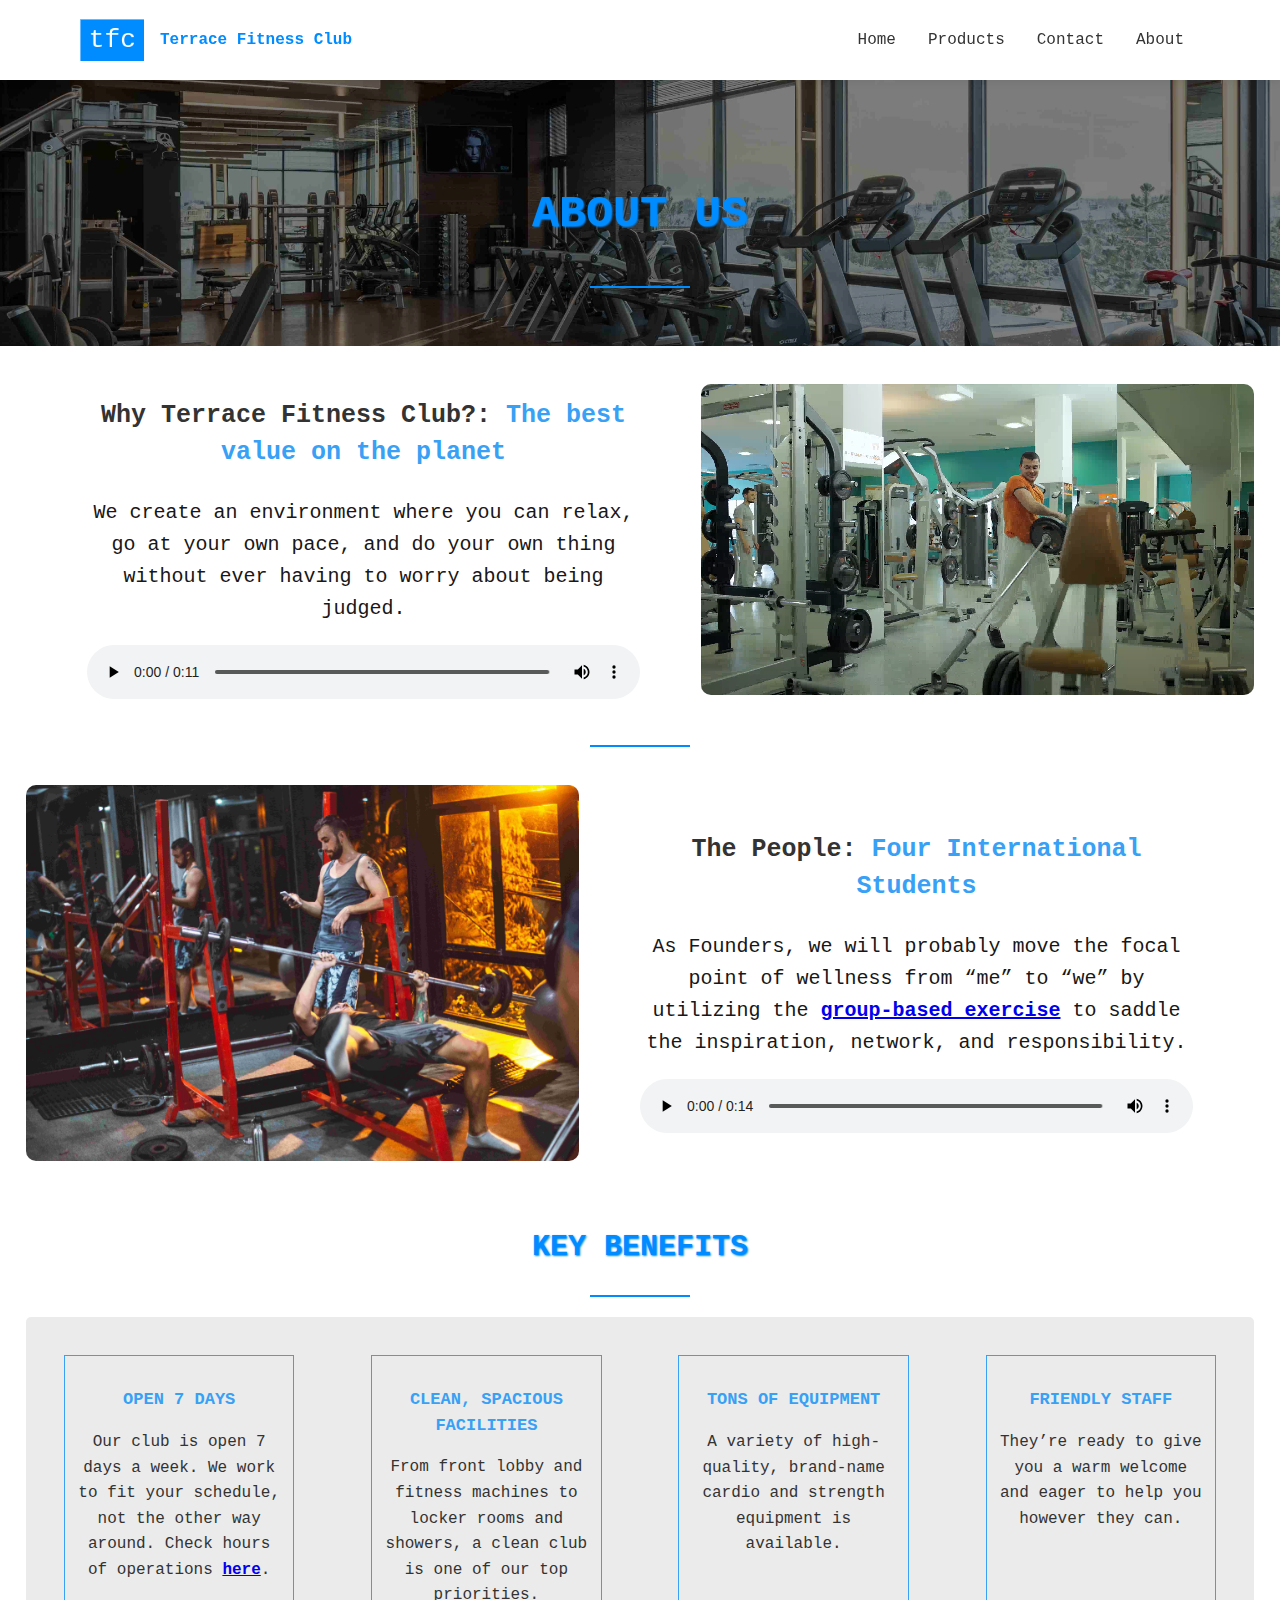
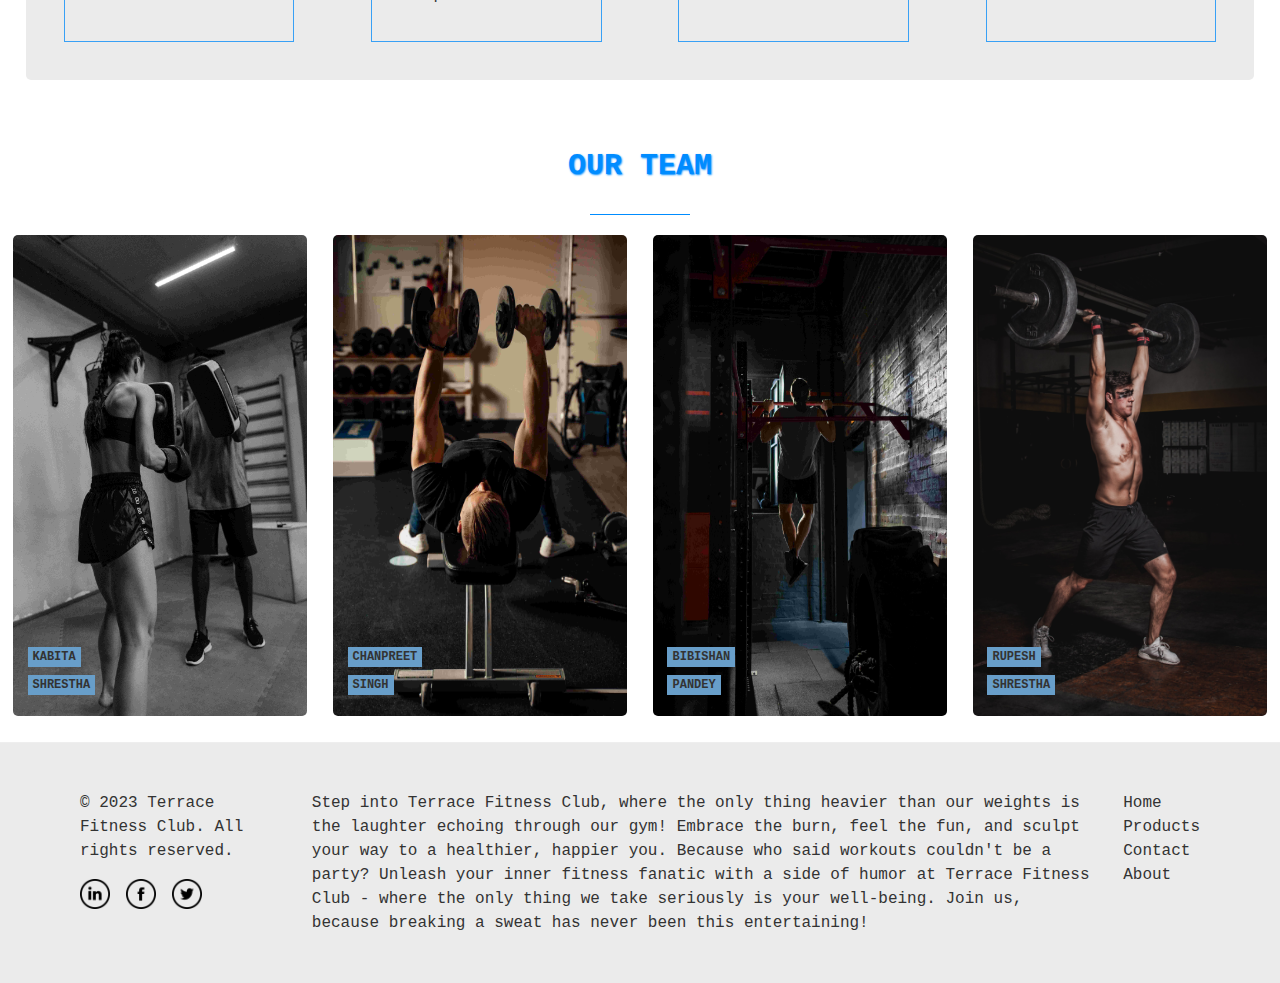
<file: html/about.html>
<!DOCTYPE html>
<html lang="en">

<head>
    <!-- Metadata for character set and viewport -->
    <meta charset="UTF-8">
    <meta name="viewport" content="width=device-width, initial-scale=1.0">
    <title>Terrace Fitness Club</title>

    <!-- Favicon and stylesheets -->
    <link rel="icon" type="image/x-icon" href="../img/favicon.ico">
    <link rel="stylesheet" type="text/css" href="../css/global.css">
    <link rel="stylesheet" type="text/css" href="../css/about.css">
</head>

<body>
    <!-- Header and navigation links -->
    <div id="header-container" class="container">
        <!-- Header element for website logo -->
        <header>
            <!-- Logo and site name with a link to the home page -->
            <a href="index.html" aria-label="Home page">
                <img src="../img/logo.png" alt="Terrace Fitness Club">
                <p>Terrace Fitness Club</p>
            </a>
            <!-- Button to toggle navigation menu -->
            <button id="nav-toggle" onclick="menuToggler()" aria-label="Open navigation menu">☰</button>
        </header>

        <!-- Navigation element with important navigation links -->
        <nav>
            <ul id="navigations">
                <li><a href="index.html">Home</a></li>
                <li><a href="products.html">Products</a></li>
                <li><a href="contact.html">Contact</a></li>
                <li><a href="about.html">About</a></li>
            </ul>
        </nav>
    </div>

    <!-- Main content of the About page -->
    <main>
        <!-- section for background image -->
        <section id="about-bg">
            <!-- About us page heading -->
            <div class="about-heading" id="about-txt">
                <h2>ABOUT US</h2>
                <hr id="about-hr">
            </div>
        </section>
        <section id="about-main">
            <!-- section which includes a video and short description of the company -->
            <section class="content">
                <!-- Video with controls, loop, and autoplay -->
                <video id="order-2" class="about-img" controls loop autoplay muted>
                    <source src="../media/video/Intro.mp4" type="video/mp4">
                    <p>Your browser does not support the video tag</p>
                </video>

                <!-- Subsection with heading, description, and audio -->
                <section>
                    <h3>Why Terrace Fitness Club?: <span>The best value on the planet</span></h3>
                    <p>We create an environment where you can relax, go at your own pace, and do your own thing without
                        ever having to worry about being judged.
                    </p>
                    <!-- added audio for accessibility -->
                    <audio controls>
                        <source src="../media/audio/Why Terrace Fitness.mp3" type="audio/mp3">
                        Your browser does not support the audio element.
                    </audio>
                </section>
            </section>
            <!-- Divider -->
            <hr class="content-divider">
            <section class="content">
                <!-- Section with image and description -->
                <img class="about-img" src="../img/four-international-student.jpg" alt="image 1">
                <section>
                    <h3>The People: <span>Four International Students</span></h3>
                    <p>
                        As Founders, we will probably move the focal point of wellness from “me” to “we” by
                        utilizing the <a id='link'
                            href="https://www.livewelldorset.co.uk/faq/get-active/group-exercise-vs-individual-exercise/"
                            target="_blank">group-based exercise</a> to saddle the inspiration, network, and
                        responsibility.
                    </p>
                    <!-- added audio for accessibility -->
                    <audio controls>
                        <source src="../media/audio/The People Four Inte.mp3" type="audio/mp3">
                        Your browser does not support the audio element.
                    </audio>
                </section>
            </section>
            <!-- title for benefits section -->
            <div>
                <h2 class="about-heading">KEY BENEFITS</h2>
                <hr id="about-hr">
            </div>
            <!-- benefits section -->
            <div id="benefits">
                <!-- Individual benefit sections -->
                <section class="benefits" id="benefits-1">
                    <h3>OPEN 7 DAYS</h3>
                    <p>Our club is open 7 days a week. We work to fit your schedule, not the other way around. Check
                        hours of operations <a id='link' href="./contact.html">here</a>.</p>
                </section>
                <hr class="benefits-divider">
                <section class="benefits" id="benefits-2">
                    <h3>CLEAN, SPACIOUS FACILITIES</h3>
                    <p>From front lobby and fitness machines to locker rooms and showers, a clean club is one of our top
                        priorities.</p>
                </section>
                <hr class="benefits-divider">
                <section class="benefits">
                    <h3>TONS OF EQUIPMENT</h3>
                    <p>A variety of high-quality, brand-name cardio and strength equipment is available.</p>
                </section>
                <hr class="benefits-divider">
                <section id="more-content" class="benefits">
                    <h3>FRIENDLY STAFF</h3>
                    <p>They’re ready to give you a warm welcome and eager to help you however they can.<span
                            class="more-content"> Any time you
                            need assistance or have a question, our club staff is at your service.</span>
                    </p>
                </section>
            </div>
            <!-- heading for teams section -->
            <div>
                <h2 class="about-heading">OUR TEAM</h2>
                <hr id="about-hr">
            </div>
            <!-- teams section -->
            <div id="teams">
                <a class="indivisual-pic">
                    <!-- Individual team members with images and roles -->
                    <img class="teams-img" src="../img/team-1.jpg" alt="">
                    <h3>
                        <span class="name">Kabita</span>
                        <br>
                        <span class="name">Shrestha</span>
                        <br>
                        <span class="role">Fitness Instructor</span>
                    </h3>
                </a>
                <a class="indivisual-pic">
                    <img class="teams-img" src="../img/team-2.jpg" alt="">
                    <h3>
                        <span class="name">Chanpreet</span>
                        <br>
                        <span class="name">Singh</span>
                        <br>
                        <span class="role">Fitness Instructor</span>
                    </h3>
                </a>
                <a class="indivisual-pic">
                    <img class="teams-img" src="../img/team-3.jpg" alt="">
                    <h3>
                        <span class="name">Bibishan</span>
                        <br>
                        <span class="name">Pandey</span>
                        <br>
                        <span class="role">Fitness Instructor</span>
                    </h3>
                </a>
                <a class="indivisual-pic">
                    <img class="teams-img" src="../img/team-4.jpg" alt="">
                    <h3>
                        <span class="name">Rupesh</span>
                        <br>
                        <span class="name">Shrestha</span>
                        <br>
                        <span class="role">Fitness Instructor</span>
                    </h3>
                </a>
            </div>
        </section>
    </main>

    <!-- Footer element with copyright and other information -->
    <footer class="container" id="about-footer">
        <div class="footer-content">
            <!-- Copyright and social media icons -->
            <div class="footer-div-content w-full">
                <p>&copy; 2023 Terrace Fitness Club. All rights reserved.</p>
                <div class="footer-icon-links">
                    <a target="_blank" href="https://www.linkedin.com" class="footer-icon-links">
                        <img src="../img/linkedin-logo.png" width="30" height="30" alt="Linkedin">
                    </a>
                    <a target="_blank" href="https://www.facebook.com" class="footer-icon-links">
                        <img src="../img/facebook-logo.png" width="30" height="30" alt="Facebook">
                    </a>
                    <a href="https://www.twitter.com" class="footer-icon-links">
                        <img src="../img/twitter-logo.png" width="30" height="30" alt="Facebook">
                    </a>
                </div>
            </div>
            <div class="footer-div-content">
                <p>Step into Terrace Fitness Club, where the only thing heavier than our weights is the laughter
                    echoing
                    through our gym! Embrace the burn, feel the fun, and sculpt your way to a healthier, happier
                    you.
                    Because who said workouts couldn't be a party? Unleash your inner fitness fanatic with a side of
                    humor at Terrace Fitness Club - where the only thing we take seriously is your well-being. Join
                    us,
                    because breaking a sweat has never been this entertaining!</p>
            </div>
            <div class="footer-div-content">
                <ul id="footer-navigations">
                    <li><a href="index.html">Home</a></li>
                    <li><a href="products.html">Products</a></li>
                    <li><a href="contact.html">Contact</a></li>
                    <li><a href="about.html">About</a></li>
                </ul>
            </div>
        </div>
    </footer>

    <!-- Add script file to handle toggle for navigation menu -->
    <script src="../js/global.js"></script>
</body>

</html>
</file>
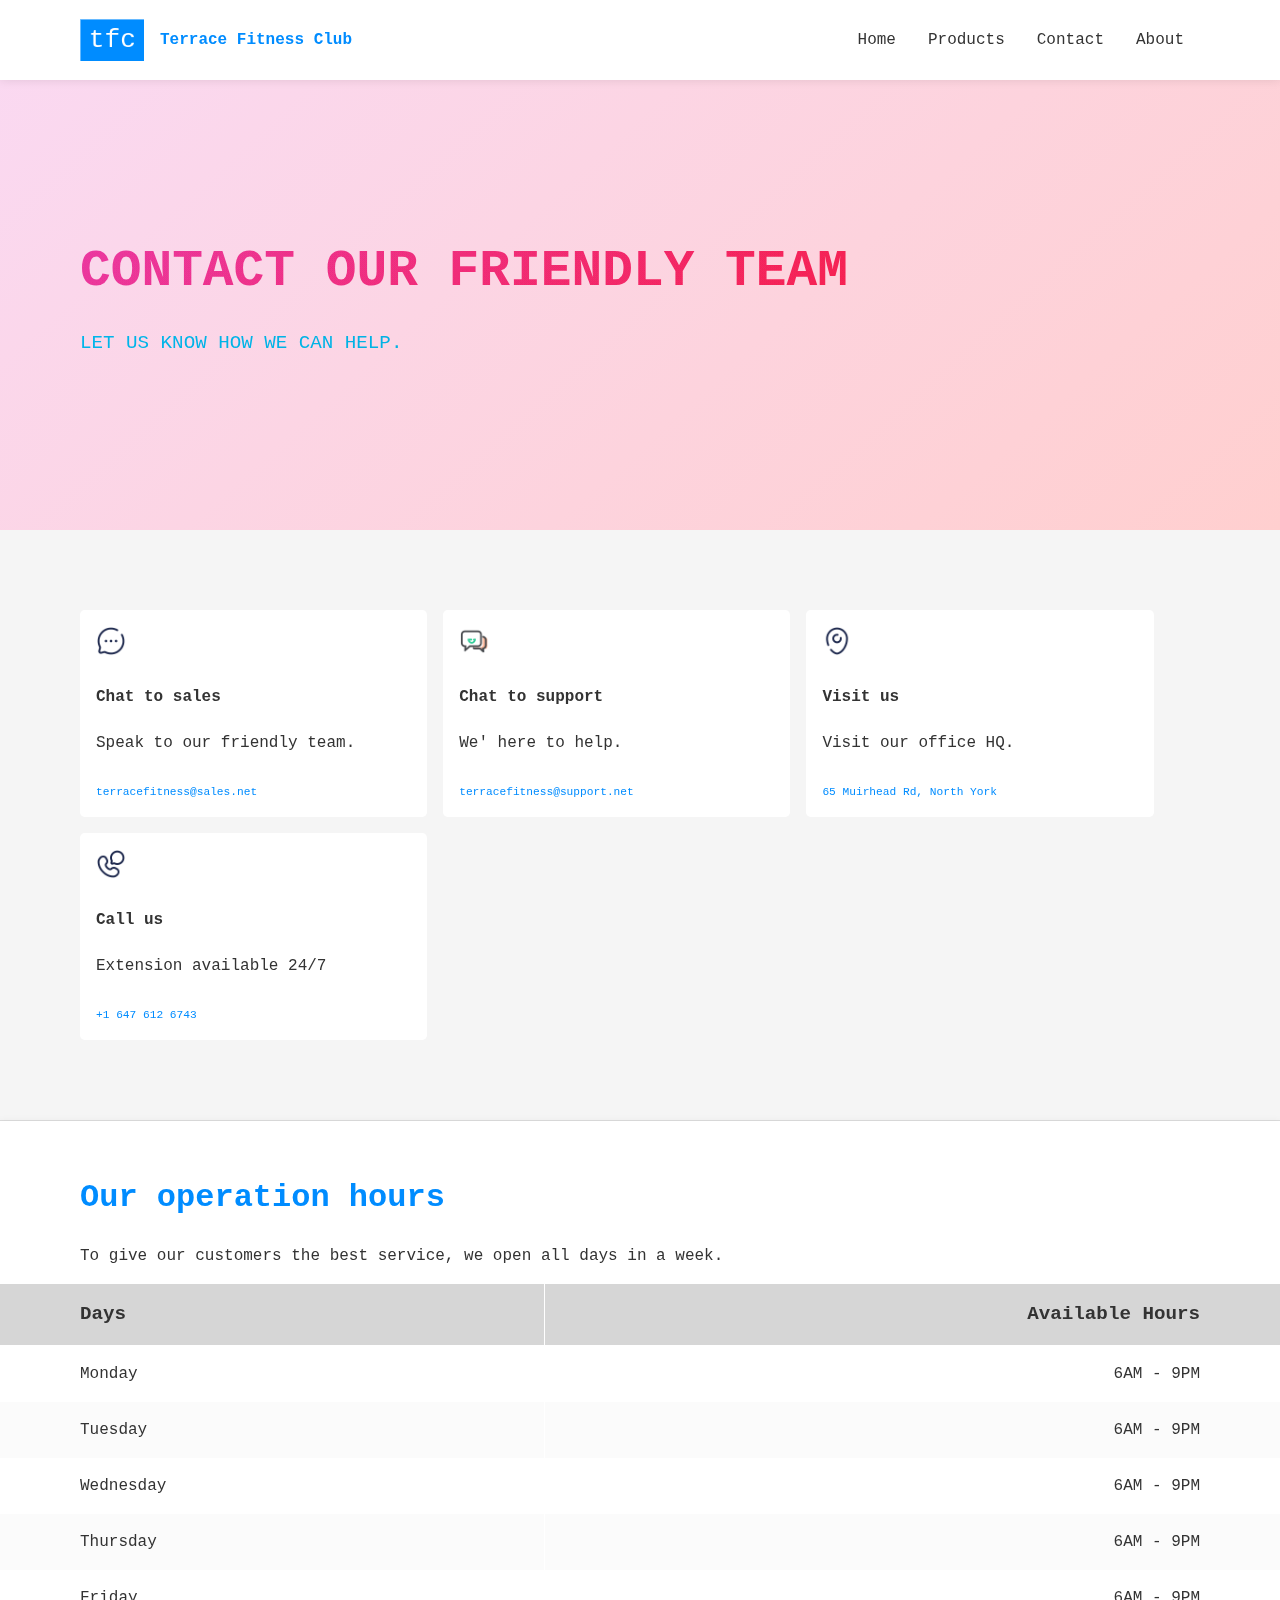
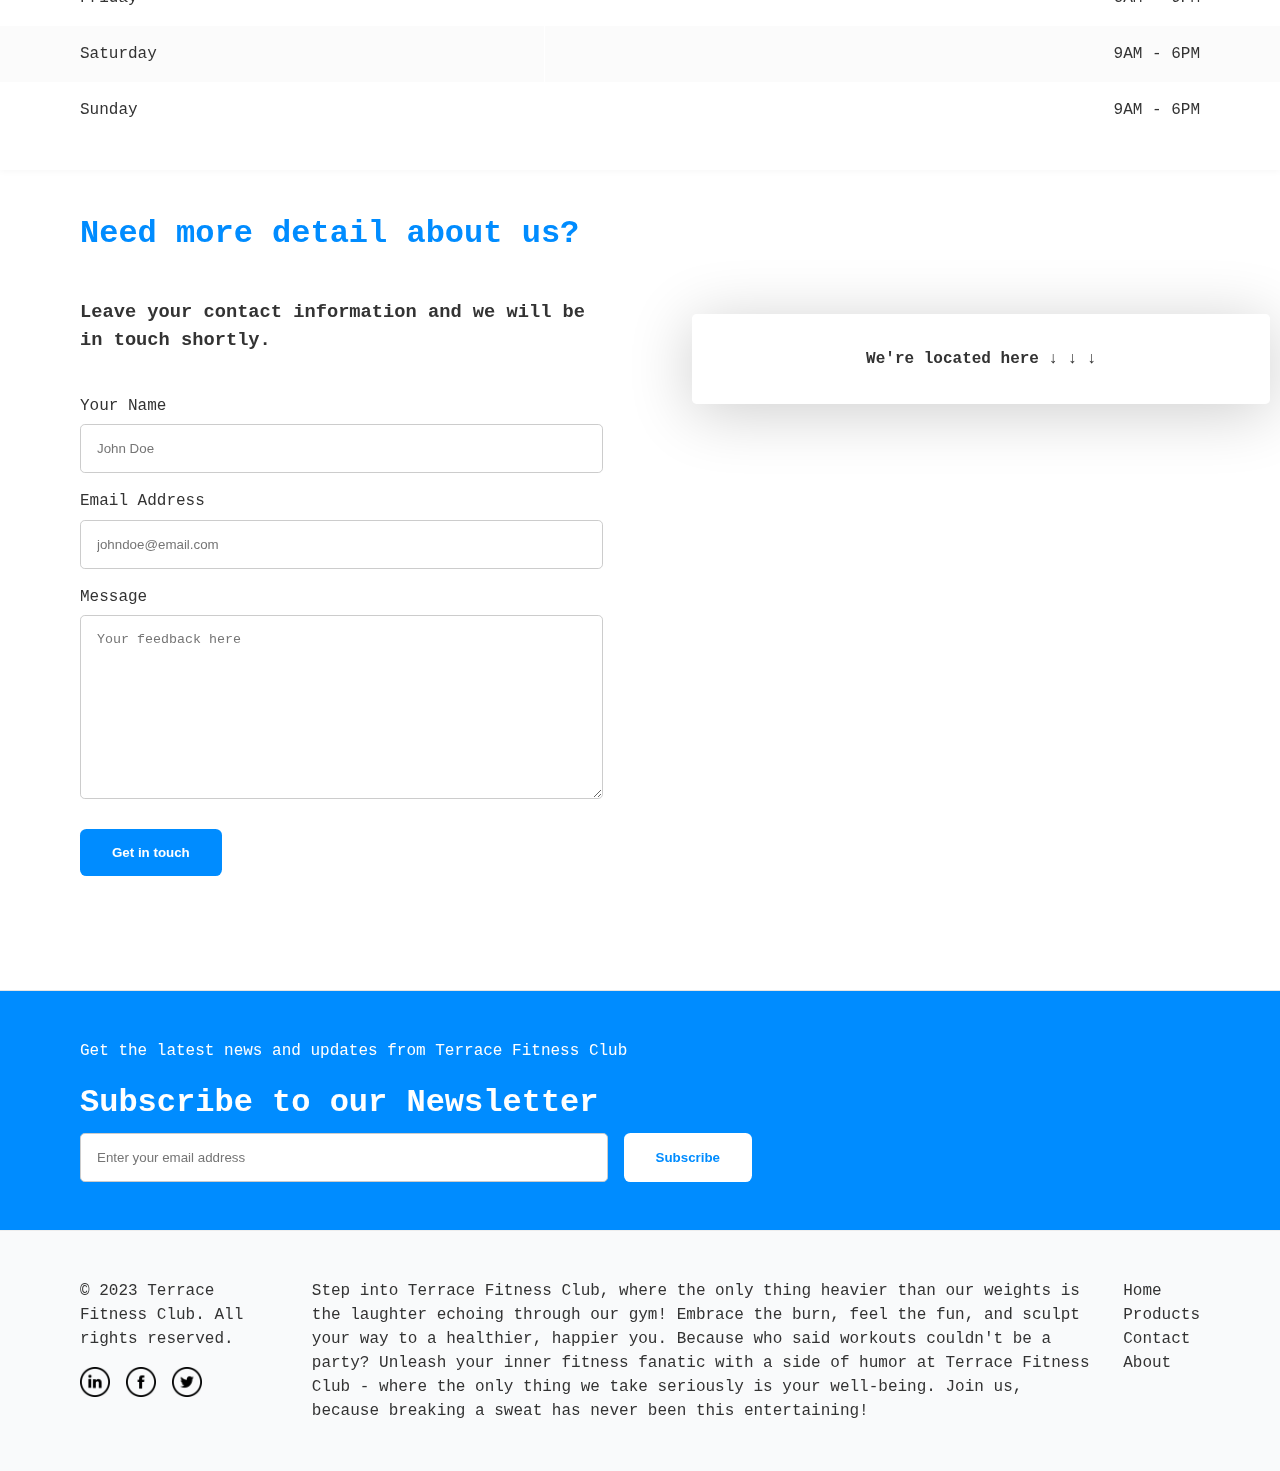
<file: html/contact.html>
<!DOCTYPE html>
<html lang="en">

<head>
    <meta charset="utf-8">
    <meta name="viewport" content="width=device-width, initial-scale=1.0">
    <title>Terrace Fitness Club</title>

    <!-- Favicon -->
    <link rel="icon" type="image/x-icon" href="../img/favicon.ico">

    <!-- External stylesheets -->
    <link rel="stylesheet" href="../css/global.css">
    <link rel="stylesheet" href="../css/contact.css">
</head>

<body>
    <!-- Header and navigation links -->
    <div id="header-container" class="container">
        <!-- Header element for your website logo -->
        <header>
            <!-- Brand logo and brand text of the app -->
            <a href="index.html" aria-label="Home page">
                <img src="../img/logo.png" alt="Terrace Fitness Club">
                <p>Terrace Fitness Club</p>
            </a>

            <!-- Menu button for smaller screens -->
            <button id="nav-toggle" onclick="menuToggler()" aria-label="Open navigation menu">☰</button>
        </header>

        <!-- Navigation element with important navigation links -->
        <nav>
            <ul id="navigations">                                                                                                                                                               
                <li><a href="index.html">Home</a></li>
                <li><a href="products.html">Products</a></li>
                <li><a href="contact.html">Contact</a></li>
                <li><a href="about.html">About</a></li>
            </ul>
        </nav>
    </div>

    <!-- Main content -->
    <main>
        <!-- Contact banner section -->
        <!-- This id contains background image as background -->
        <section id="contact-banner">
            <div class="container">
                <h1>Contact our friendly team</h1>
                <p>Let us know how we can help.</p>
            </div>
        </section>

        <!-- Support section with light gray background -->
        <div class="bg-light-gray border-b-black">
            <section class="container">
                <!-- Support card list -->
                <div id="contact-cards">

                    <!-- Single support/contact card -->
                    <div class="contact-card">
                        <div class="w-full">
                            <!-- Icon image so width and height set through here as it
                                should not be responsive, and the whole parent element is responsive. -->
                            <img src="../img/chat-logo.png" width="30" height="30" alt="Chat">
                            <h4>Chat to sales</h4>
                            <p>Speak to our friendly team.</p>
                        </div>

                        <!-- Link that connects to mail -->
                        <a href="mailto:terracefitness@sales.net">terracefitness@sales.net</a>
                    </div>

                    <!-- Single support/contact card -->
                    <div class="contact-card">
                        <div class="w-full">
                            <!-- Icon image so width and height set through here as it
                                should not be responsive, and the whole parent element is responsive. -->
                            <img src="../img/chat-support.png" width="30" height="30" alt="Chat">
                            <h4>Chat to support</h4>
                            <p>We&apos; here to help.</p>
                        </div>

                        <!-- Link that connects to mail -->
                        <a href="mailto:terracefitness@support.net">terracefitness@support.net</a>
                    </div>

                    <!-- Single support/contact card -->
                    <div class="contact-card">
                        <div class="w-full">
                            <!-- Icon image so width and height set through here as it
                                should not be responsive, and the whole parent element is responsive. -->
                            <img src="../img/map-logo.png" width="30" height="30" alt="Chat">
                            <h4>Visit us</h4>
                            <p>Visit our office HQ.</p>
                        </div>

                        <!-- Link that navigates down to our map section using id #contact-map -->
                        <a href="#contact-map">65 Muirhead Rd, North York</a>
                    </div>

                    <!-- Single support/contact card -->
                    <div class="contact-card">
                        <div class="w-full">
                            <!-- Icon image so width and height set through here as it
                                should not be responsive, and the whole parent element is responsive. -->
                            <img src="../img/call-logo.png" width="30" height="30" alt="Chat">
                            <h4>Call us</h4>
                            <p>Extension available 24/7</p>
                        </div>

                        <!-- Link that connects to call -->
                        <a href="tel:+16476126743">+1 647 612 6743</a>
                    </div>
                </div>
            </section>
        </div>

        <!-- Contact hours section that shows our operation hours -->
        <section id="contact-hours">
            <div class="container">
                <h1>Our operation hours</h1>
                <p>To give our customers the best service, we open all days in a week.</p>
            </div>
            <!-- Table tag for operation hours -->
            <table>

                <!-- Table header tag -->
                <thead>
                    <tr class="container">
                        <th>Days</th>
                        <th class="table-hours">Available Hours</th>
                    </tr>
                </thead>

                <!-- Table body tag -->
                <tbody>
                    <tr>
                        <td>Monday</td>
                        <td class="table-hours">6AM - 9PM</td>
                    </tr>
                    <tr>
                        <td>Tuesday</td>
                        <td class="table-hours">6AM - 9PM</td>
                    </tr>
                    <tr>
                        <td>Wednesday</td>
                        <td class="table-hours">6AM - 9PM</td>
                    </tr>
                    <tr>
                        <td>Thursday</td>
                        <td class="table-hours">6AM - 9PM</td>
                    </tr>
                    <tr>
                        <td>Friday</td>
                        <td class="table-hours">6AM - 9PM</td>
                    </tr>
                    <tr>
                        <td>Saturday</td>
                        <td class="table-hours">9AM - 6PM</td>
                    </tr>
                    <tr>
                        <td>Sunday</td>
                        <td class="table-hours">9AM - 6PM</td>
                    </tr>
                </tbody>
            </table>
        </section>

        <!-- Contact us form section -->
        <div class="border-b-black">
            <section id="contact-with-map">
                <!-- Form section takes half width in larger screen, else takes full -->
                <div class="container w-full">
                    <h1 class="section-title">Need more detail about us?</h1>
                    <h3 class="section-subtitle">Leave your contact information and we will be in touch shortly.</h3>

                    <!-- Form element that posts the entered details and navigates back to homepage -->
                    <form id="form-section" action="index.html" method="post">
                        <label for="name">Your Name</label>
                        <!-- Required name input with placeholder -->
                        <input type="text" id="name" name="name" required placeholder="John Doe">

                        <label for="email">Email Address</label>
                        <!-- Required email input with placeholder -->
                        <input type="email" id="email" name="email" required placeholder="johndoe@email.com">

                        <label for="message">Message</label>
                        <!-- Required feedback input with placeholder -->
                        <textarea id="message" name="message" rows="10" required
                            placeholder="Your feedback here"></textarea>

                        <!-- Submit button with blue background -->
                        <button class="button blue-button" type="submit">Get in touch</button>
                    </form>
                </div>

                <!-- Map section takes half width in larger screen, else takes full -->
                <div class="w-full relative min-h-calc-5rem">
                    <!-- Message content that floats over map using sticky positioning -->
                    <div class="map-title">
                        <p>We&apos;re located here &DownArrow; &DownArrow; &DownArrow;</p>
                    </div>

                    <!-- Map -->
                    <iframe id="contact-map"
                        src="https://www.google.com/maps/embed?pb=!1m18!1m12!1m3!1d2880.6699418784706!2d-79.3401982746137!3d43.779709794240574!2m3!1f0!2f0!3f0!3m2!1i1024!2i768!4f13.1!3m3!1m2!1s0x89d4d2f855eefc41%3A0xc985d284169ecab6!2s65%20Muirhead%20Rd%2C%20North%20York%2C%20ON%20M2J%203W4!5e0!3m2!1sen!2sca!4v1699805273220!5m2!1sen!2sca"
                        title="Terrace Fitness Club Location"></iframe>
                </div>
            </section>
        </div>

        <!-- Subscribe section with blue background -->
        <section class="bg-blue" id="contact-subscribe-banner">
            <div class="container">
                <p>Get the latest news and updates from Terrace Fitness Club</p>
                <h1 class="margin-0">Subscribe to our Newsletter</h1>

                <!-- Form element that takes email and submits using post request -->
                <form id="subscribe-form" action="index.html" method="post">
                    <input type="email" id="subscribe-email" name="subscribe-email" required
                        placeholder="Enter your email address">
                    <button class="button white-button" type="submit">Subscribe</button>
                </form>
            </div>
        </section>
    </main>

    <!-- Footer element with copyright and other information -->
    <footer class="container">
        <div class="footer-content">
            <!-- Footer copyright and following links -->
            <div class="footer-div-content w-full">
                <p>&copy; 2023 Terrace Fitness Club. All rights reserved.</p>
                <div class="footer-icon-links">
                    <a target="_blank" href="https://www.linkedin.com" class="footer-icon-links">
                        <!-- Icon image so width and height set through here as it
                                should not be responsive, and the whole parent element is responsive. -->
                        <img src="../img/linkedin-logo.png" width="30" height="30" alt="Linkedin">
                    </a>
                    <a target="_blank" href="https://www.facebook.com" class="footer-icon-links">
                        <!-- Icon image so width and height set through here as it
                                should not be responsive, and the whole parent element is responsive. -->
                        <img src="../img/facebook-logo.png" width="30" height="30" alt="Facebook">
                    </a>
                    <a target="_blank" href="https://www.twitter.com" class="footer-icon-links">
                        <!-- Icon image so width and height set through here as it
                                should not be responsive, and the whole parent element is responsive. -->
                        <img src="../img/twitter-logo.png" width="30" height="30" alt="Facebook">
                    </a>
                </div>
            </div>

            <!-- Footer message element -->
            <div class="footer-div-content">
                <p>Step into Terrace Fitness Club, where the only thing heavier than our weights is the laughter echoing
                    through our gym! Embrace the burn, feel the fun, and sculpt your way to a healthier, happier you.
                    Because who said workouts couldn't be a party? Unleash your inner fitness fanatic with a side of
                    humor at Terrace Fitness Club - where the only thing we take seriously is your well-being. Join us,
                    because breaking a sweat has never been this entertaining!</p>
            </div>

            <!-- Footer navigation elements -->
            <div class="footer-div-content">
                <ul id="footer-navigations">
                    <li><a href="index.html">Home</a></li>
                    <li><a href="products.html">Products</a></li>
                    <li><a href="contact.html">Contact</a></li>
                    <li><a href="about.html">About</a></li>
                </ul>
            </div>
        </div>
    </footer>

    <!-- Add script file to handle toggle for navigation menu -->
    <script src="../js/global.js"></script>
</body>

</html>
</file>
<file: css/global.css>
/* Root style that applies to every elements */
* {
    box-sizing: border-box;
}

/* Overriding default styles of html and body and setting font */
html,
body {
    margin: 0;
    padding: 0;
    font-family: 'Courier New', Courier, monospace, sans-serif;
    font-size: 1rem;
    line-height: 1.5;
    color: #333;
    background-color: #fff;
}

/* Header container style for both header and nav */
#header-container {
    display: flex;
    flex-direction: column;
    box-shadow: 0 0 10px rgba(0, 0, 0, 0.1);
    position: sticky;
    top: 0;
    z-index: 20;
    box-shadow: 0 0.5em 4rem rgba(0, 0, 0, 0.1);
    backdrop-filter: blur(1em);
    -webkit-backdrop-filter: blur(1em);
    background-color: #fff;
}

/* Header style for mobile screen */
header {
    display: flex;
    align-items: center;
    justify-content: space-between;
    width: 100%;
    height: 5rem;
}

/* Footer style */
footer {
    background: #f9fafb;
    padding: 3rem 1rem !important;
    border-top: 1px solid #eee;
    display: flex;
    flex-direction: column;
}

/* Sets element's width 100% */
.w-full {
    width: 100%;
}

/* Sets element positioning as relative */
.relative {
    position: relative;
}

/* Sets background color of element */
.bg-light-gray {
    background-color: #f5f5f5;
}

/* Sets background color of element */
.bg-blue {
    background-color: #008CFF;
    color: #fff;
}

/* Sets background color of element */
.bg-white {
    background-color: #fff;
}

/* Resets margin to 0 */
.margin-0 {
    margin: 0;
}

/* Sets border bottom to black */
.border-b-black {
    border-bottom: 1px solid rgba(0, 0, 0, 0.1);
}

/* Aligns text to center */
.text-center {
    text-align: center;
}

/* Style for footer message content */
.footer-content {
    display: flex;
    flex-direction: column;
    gap: 2rem;
}

/* Style for footer navigation's parent element */
.footer-div-content {
    display: flex;
    flex-direction: column;
}

/* Style for footer icon links element */
.footer-icon-links {
    display: flex;
    align-items: center;
    gap: 1rem;
}

/* Style for footer icon link */
.footer-icon-link {
    text-decoration: none;
}

/* Style for footer icon hover */
.footer-icon-link:hover {
    box-shadow: 0 0 10px rgba(0, 0, 0, 0.1);
}

/* Set overall container padding for mobile */
.container {
    padding: 0 1rem;
}

/* Styles for a tag selector in logo */
header a {
    text-decoration: none;
    float: left;
    display: flex;
    align-items: center;
}

/* Styles for img tag selector in logo */
header a img {
    max-width: 4rem;
    margin-right: 1rem;
}

/* Styles for p tag selector in logo */
header a p {
    margin: 0;
    padding: 0;
    font-weight: 600;
    color: #008CFF;
    display: none;
}

/* Override default style of ul */
nav ul {
    list-style-type: none;
    margin: 0;
    padding: 0;
}

/* Override default style of li */
nav ul li {
    padding: 1rem 1rem;
}

/* Style a tag in navigation links */
nav ul li a {
    text-decoration: none;
    color: #333;
}

/* Add hover pseudo code for a tag in navigation links */
nav ul li a:hover {
    color: #008CFF;
}

/* Style navigations for mobile view */
#navigations {
    display: none;
    flex-direction: column;
    width: 100%;
    box-shadow: 0 0 10px rgba(0, 0, 0, 0.1);
    margin-bottom: 1rem;
}

/* Style footer navigations for mobile view */
#footer-navigations {
    flex-direction: column;
    width: 100%;
    padding: 0;
}

/* Style footer navigation li disc type */
#footer-navigations li {
    list-style-type: none;
}

/* Override footer navigation link */
#footer-navigations li a {
    text-decoration: none;
    color: #333;
}

/* Hover style for footer navigation link */
#footer-navigations li a:hover {
    color: #008CFF;
}

/* Style for menu bar icon */
#nav-toggle {
    display: block;
    border-radius: 50%;
    background-color: #fff;
    color: #333;
    border: none;
    cursor: pointer;
    float: right;
    margin: 0;
    font-size: 1.5rem;
    outline: none;
}

/* Gradient banner */
.gradient-banner {
    position: relative;
    min-height: 50vh;
    width: 100%;
    display: flex;
    align-items: center;

    /* Cross platform browser compatibility */
    background: -o-linear-gradient(138deg, rgba(250, 251, 252, 0.4) 0%, rgba(129, 255, 103, 0.5) 100%);
    background: -moz-linear-gradient(138deg, rgba(250, 251, 252, 0.4) 0%, rgba(129, 255, 103, 0.5) 100%);
    background: -webkit-linear-gradient(138deg, rgba(250, 251, 252, 0.4) 0%, rgba(129, 255, 103, 0.5) 100%);
    background: linear-gradient(138deg, rgba(250, 251, 252, 0.4) 0%, rgba(129, 255, 103, 0.5) 100%);
}

/* Setting background image before the content of gradient-banner */
.gradient-banner::before {
    content: "";
    background: url('https://images.unsplash.com/photo-1571902943202-507ec2618e8f?q=80&w=2150&auto=format&fit=crop&ixlib=rb-4.0.3&ixid=M3wxMjA3fDB8MHxwaG90by1wYWdlfHx8fGVufDB8fHx8fA%3D%3D');
    position: absolute;
    background-size: cover;
    background-position: bottom;
    top: 0;
    right: 0;
    left: 0;
    bottom: 0;
    opacity: 0.3;
}

/* Banner styles */
.banner {
    display: flex;
    align-items: center;
    width: 100%;
    min-height: 65vh;
}

/* Banner subtitle styles */
.banner-subtitle {
    position: relative;
    text-transform: uppercase;
    color: #008CFF;
    font-size: 1.2rem;
    width: 100%;
    mix-blend-mode: color-burn;
}

/* Banner title styles */
.banner-title {
    position: relative;
    font-size: 2rem;
    margin: 0;
    padding: 0;
    color: #333;
    text-transform: uppercase;
    width: 100%;
    mix-blend-mode: color-burn;
}

/* Section title */
.section-title {
    color: #008CFF;
    margin: 2.5rem 0;
}

.section-subtitle {
    color: #333;
    margin: 2.5rem 0;
}

/* Offer card parent style */
.offer-cards {
    display: flex;
    flex-direction: row;
    flex-wrap: wrap;
    justify-content: space-between;
    margin-bottom: 2rem;
}

/* Offer card style */
.offer-card {
    display: flex;
    flex-direction: column;
    align-items: center;
    padding: 1rem;
    width: 48%;
    border-radius: 2rem;
    box-shadow: 0 0 10px rgba(0, 0, 0, 0.1);
    margin-bottom: 1rem;
    overflow: hidden;
}

/* Offer card hover style */
.offer-card:hover {
    box-shadow: 0 0 10px rgba(0, 0, 0, 0.3);
}

/* Offer card's p tag styles */
.offer-card p {
    margin: 0;
    padding: 0;
    font-size: 0.8rem;
    font-style: italic;
    color: #333;
    text-align: center;
}

/* Offer card's a tag styles */
.offer-card a {
    margin: 0;
    padding-top: 1rem;
    text-decoration: none;
    font-size: 0.7rem;
    color: #008CFF;
    text-align: center;
}

/* Offer card's a tag hover styles */
.offer-card a:hover {
    text-decoration: underline;
}

/* Offer card's logo content with h1 and img elements */
.logo-content {
    width: 100%;
    display: flex;
    flex-direction: column;
    align-items: center;
    justify-content: center;
    gap: 1rem;
    padding-bottom: 1rem;
    border-bottom: 1px solid rgba(0, 0, 0, 0.3);
    margin-bottom: 1rem;
}

/* Sets logo-content image width */
.logo-content img {
    width: 3rem;
}

/* Sets logo-content h1 styles */
.logo-content h1 {
    margin: 0;
    padding: 0;
    font-size: 1rem;
    text-align: center;
    font-weight: 600;
    color: #333;
}

/* Style for message-content section */
#message-content {
    position: relative;
    display: flex;
    align-items: center;
    justify-content: center;
    width: 100%;
    min-height: 60vh;
    height: auto;
    overflow: hidden;
}

/* Style for video tag inside message-content */
#message-content video {
    position: absolute;
    top: 0;
    bottom: 0;
    left: 0;
    right: 0;
    width: 100%;
    height: 100%;
    object-fit: cover;
    opacity: 0.5;
}

/* Overlay style with gradient background for message-content */
.overlay {
    position: absolute;
    top: 0;
    left: 0;
    width: 100%;
    height: 100%;

    /* Cross platform browser compatibility */
    background: -o-linear-gradient(138deg, rgba(0, 16, 107, 0.7) 0%, rgba(98, 49, 0, 0.7) 100%);
    background: -moz-linear-gradient(138deg, rgba(0, 16, 107, 0.7) 0%, rgba(98, 49, 0, 0.7) 100%);
    background: -webkit-linear-gradient(138deg, rgba(0, 16, 107, 0.7) 0%, rgba(98, 49, 0, 0.7) 100%);
    background: linear-gradient(138deg, rgba(0, 16, 107, 0.7) 0%, rgba(98, 49, 0, 0.7) 100%);
}

/* Sets z-index to 10 */
.z-10 {
    z-index: 10;
}

/* Style message-content actual content/text */
.message-content-text {
    color: #fff;
    text-align: center;
    mix-blend-mode: hard-light;
}

/* Style message text */
.message {
    padding: 3rem 0;
    text-align: center;
}

/* Style h1 element inside message div */
.message h1 {
    margin-bottom: 2rem;
    font-size: 2rem;
}

/* Style p element inside message div */
.message p {
    max-width: 100%;
    font-size: 1.3rem;
}

/* activity card parent style */
.activity-cards {
    display: flex;
    flex-direction: row;
    flex-wrap: wrap;
    justify-content: space-between;
    margin-bottom: 2rem;
}

/* activity card style */
.activity-card {
    display: flex;
    flex-direction: column;
    align-items: center;
    width: 100%;
    border-radius: 0 0 2rem 2rem;
    box-shadow: 0 0 10px rgba(0, 0, 0, 0.1);
    margin-bottom: 1rem;
    overflow: hidden;
}

/* activity card hover style */
.activity-card:hover {
    box-shadow: 0 0 10px rgba(0, 0, 0, 0.3);
}

/* activity card's description styles */
.activity-description {
    padding: 1rem;
}

/* activity card's description text styles */
.activity-description p {
    margin: 0;
    padding: 0;
    width: 100%;
    font-size: 0.8rem;
    color: #333;
}

/* activity card's description heading styles */
.activity-description h1 {
    margin: 0 0 1rem 0;
    padding: 0;
    font-size: 1rem;
    font-weight: 600;
    color: #333;
}

/* activity card's image styles */
.activity-img {
    width: 100%;
    display: flex;
    flex-direction: column;
    align-items: center;
    justify-content: center;
    gap: 1rem;
    margin-bottom: 1rem;
}

/* activity card's image styles */
.activity-img img {
    width: 100%;
    height: 25vh;
    object-fit: cover;
}

/* Tablet styles */
@media screen and (min-width: 481px) and (max-width: 768px) {

    /* Banner styles */
    .banner-subtitle,
    .banner-title {
        max-width: 70%;
    }

    /* Set display to default block from none in mobile view */
    header a p {
        display: block;
    }

    /* Setting offer card width and min-height */
    .offer-card {
        width: 32%;
    }

    /* Sets activity card's width to 48% */
    .activity-card {
        width: 48%;
    }
}

/* Desktop styles with screen greater than 769px */
@media screen and (min-width: 769px) {

    /* Remove box-shadow from header in desktop view */
    header {
        box-shadow: none;
        width: auto;
        padding: 0;
    }

    /* Set display to default block from none in mobile view */
    header a p {
        display: block;
    }

    /* Set flex direction to row in desktop */
    #header-container {
        display: flex;
        flex-direction: row;
        justify-content: space-between;
        align-items: center;
        box-shadow: 0 0 10px rgba(0, 0, 0, 0.1);
    }

    /* Set overall container padding */
    .container {
        width: 100%;
        padding: 0 5rem;
    }

    /* Style footer padding */
    footer {
        padding: 2rem 5rem !important;
    }

    /* Disable menu icon */
    #nav-toggle {
        display: none;
    }

    /* Change the flex direction of nav to row */
    #navigations {
        display: flex !important;
        flex-direction: row;
        box-shadow: none;
        margin-bottom: 0;
    }

    /* Banner styles */
    .banner-subtitle,
    .banner-title {
        max-width: 50%;
    }

    /* Set banner subtitle font size */
    .banner-subtitle {
        font-size: 1rem;
    }

    /* Set banner title font size */
    .banner-title {
        font-size: 3rem;
    }

    /* Setting offer card width and min-height */
    .offer-card {
        width: 24%;
    }

    /* Sets activity card's width to 32% */
    .activity-card {
        width: 32%;
    }

    /* Set footer content parent to row direction */
    .footer-content {
        flex-direction: row;
    }
}
</file>
<file: css/about.css>
/* about page's css */

/* applying background color for about us page */
#about-main {
    position: relative;
    background-color: #fff;
    padding-top: 2%;
    padding-bottom: 2%;
}

/* style background image */
#about-bg{
    background-color: black;
}

#about-bg::before {
    content: "";
    background: url("../img/background.jpg");
    background-size: cover;
    background-position: bottom;
    position: fixed;
    top: 0;
    right: 0;
    bottom: 0;
    left: 0;
    opacity: 0.5;
}

#about-txt{
    color: #008CFF;
    /* text-shadow: 1px 1px 2px #000; */
    position: relative;
    padding-top: 5%;
    padding-bottom: 3%;
    margin-top: 0;
}

/* styling heading element  */
.about-heading {
    margin-top: 5%;
    text-align: center;
    color: #008CFF;
    text-shadow: 1px 1px 2px #008CFF;
}

/* styling horizontal line */
#about-hr {
    width: 100px;
    background-color: #008CFF;
    height: 1.5px;
    border: transparent;
    margin-bottom: 20px;
}

/* centering the content */
.content {
    text-align: center;
}

.content section {
    margin: 0 5%;
}

.content section p {
    color: #191717;
}

.content section h3 span {
    color: #38a0f5;
}

.content section p {
    font-size: inherit;
    line-height: 1.6;
    margin-bottom: 20px;
}

main {
    margin: 0%;
}

audio {
    width: 100%;
}

/* styling images */
.about-img {
    max-width: 80%;
    max-height: 40%;
    border-radius: 10px;
}

.content-divider,
.benefits-divider {
    width: 100px;
    margin: 5% auto;
    background-color: #008CFF;
    height: 2px;
    border: transparent;
}

#link {
    text-decoration: underline;
    /* Remove the default underline */
    font-weight: bold;
    /* Make the text bold */
}

#link:hover {
    text-decoration: none;
    color: #1280ce;
}

/* styling benefits section */
#benefits {
    background-color: #ebebeb;
    margin: 0 2%;
    padding: 4% 0;
    border-radius: 5px;
}

.benefits {
    border: 1px solid #38a0f5;
    margin: 0 10%;
    text-align: center;
    padding: 5%;
}

.benefits h3 {
    margin-top: 20px;
    font-size: 17px;
    color: #38a0f5;
}

.benefits p {
    font-size: inherit;
    line-height: 1.6;
    margin-bottom: 20px;
}

/* styling teams section */
#teams {
    width: 100%;
    display: flex;
    flex-flow: wrap;
    flex-direction: row;
    position: relative;
}

.indivisual-pic {
    width: 95%;
    max-height: 100%;
    margin: 0 auto;
    transition: transform .2s;
    position: relative;
    float: left;
}

.teams-img {
    max-width: 100%;
    margin-bottom: 10%;
    border-radius: 5px;
}

.indivisual-pic h3 {
    position: absolute;
    left: 5%;
    bottom: 10%;
}

.name {
    background-color: #689ec9;
    font-size: 12px;
    text-transform: uppercase;
    padding: 3px 5px;
    line-height: 10px;
}

.role {
    color: #38a0f5;
}

/* to hide content from one of the benefit section */
.more-content {
    display: none;
}

#more-content:hover .more-content {
    display: inline;
}

.more-content:hover {
    display: inline;
}

#about-footer{
    position: relative;
    background-color: #ebebeb;
}

/* Tablets and larger smartphones */
@media only screen and (min-width: 481px) and (max-width: 768px) {
    .content section {
        align-items: center;
    }

    .benefits {
        padding: 2%;
        display: flex;
        justify-content: space-between;
        align-items: center;
    }

    .benefits p {
        margin-left: 20px;
        max-width: 60%;
    }

    .indivisual-pic {
        width: 46%;
    }

    /* showing hidden content of benefit section on tablet view */
    .more-content {
        display: inline;
    }

}

/* tablets in landscape orientation, laptops, and small desktop monitors */
@media only screen and (min-width: 769px) {
    .about-heading {
        font-size: 30px;
    }

    .content {
        margin: 0 2%;
        display: flex;
        justify-content: space-between;
        align-items: center;
    }

    .benefits-divider {
        display: none;
    }

    #benefits {
        padding: 3%;
        display: flex;
        justify-content: space-between;
    }

    .benefits {
        margin: 0;
        padding: 1%;
        width: 20%;
    }

    .content section {
        align-items: center;
        max-width: 50%;
    }

    .about-img {
        max-width: 45%;
    }
/* 
    #order-1 {
        order: 1;
    } */

    #order-2 {
        order: 2;
    }

    .content section p {
        font-size: 20px;
        text-align: center;
    }

    .content section h3 {
        font-size: 25px;
        text-align: center;
    }

    .content-divider {
        margin: 3% auto;
    }

    .benefits:hover {
        transform: scale(1.05);
        background-color: #ffffff;
    }

    .indivisual-pic {
        width: 23%;
    }

    .teams-img {
        max-width: 100%;
        height: 100%;
    }

    .role {
        display: none;
    }

    .indivisual-pic h3 {
        bottom: 0;
    }


    .indivisual-pic:hover {
        cursor: pointer;
        transform: scale(1.05);

        .role {
            display: inline;
        }
    }
}
</file>
<file: css/contact.css>
/* Adds content before the contact-banner element.
    Adding a background image before the actual content
    so as to give in overlay effect. */
#contact-banner::before {
    /* Empty content */
    content: "";

    background: url("https://images.unsplash.com/photo-1595280503243-a79c68afe418?q=80&w=2148&auto=format&fit=crop&ixlib=rb-4.0.3&ixid=M3wxMjA3fDB8MHxwaG90by1wYWdlfHx8fGVufDB8fHx8fA%3D%3D");
    background-size: cover;
    background-position: bottom;
    position: absolute;
    top: 0;
    right: 0;
    bottom: 0;
    left: 0;

    /* Opacity of the image */
    opacity: 0.5;
}

/* Selector for contact-banner element with gradient background
    on top of the image background we kept just above to give
    linear gradient overlay over the image */
#contact-banner {
    position: relative;
    width: 100%;
    display: flex;
    align-items: center;

    /* Sets minimum height to 50vh (viewport height - no matter the screen size) */
    min-height: 50vh;

    /* Cross platform browser compatibility */
    /* Linear gradient starting at an angle of 138 degree */
    background: -o-linear-gradient(138deg, rgba(243, 159, 220, 0.4) 0%, rgba(255, 195, 195, 0.8) 100%);
    background: -moz-linear-gradient(138deg, rgba(243, 159, 220, 0.4) 0%, rgba(255, 195, 195, 0.8) 100%);
    background: -webkit-linear-gradient(138deg, rgba(243, 159, 220, 0.4) 0%, rgba(255, 195, 195, 0.8) 100%);
    background: linear-gradient(138deg, rgba(243, 159, 220, 0.4) 0%, rgba(255, 195, 195, 0.8) 100%);
}

/* Style for h1 tags that are inside #contact-banner element */
#contact-banner h1 {
    position: relative;
    font-size: 2rem;
    margin: 0;
    padding: 0;
    color: #333;
    text-transform: uppercase;
    width: 100%;

    /* Blends the text color with the background color */
    mix-blend-mode: color-burn;
}

/* Style for p tags that are inside #contact-banner element */
#contact-banner p {
    position: relative;
    text-transform: uppercase;
    color: #008CFF;
    font-size: 1.2rem;
    width: 100%;

    /* Blends the text color with the background color */
    mix-blend-mode: color-burn;
}

/* Style for contact-cards section using flex */
#contact-cards {
    display: flex;
    flex-direction: column;
    align-items: center;
    gap: 1rem;
    padding: 5rem 0;
    width: 100%;
}

/* Style for contact-card section */
.contact-card {
    background-color: white !important;
    display: flex;
    flex-direction: column;
    align-items: start;
    justify-content: space-between;
    padding: 1rem;
    min-height: 23vh;
    width: 100%;
    border-radius: 0.3rem;
    overflow: hidden;
}

/* Style for contact-card section on hover */
.contact-card:hover {
    box-shadow: 0 0 10px rgba(0, 0, 0, 0.1);
}

/* Style for contact-card section's a tag */
.contact-card a {
    text-decoration: none;
    color: #008CFF;
    font-size: 0.7rem;
}

/* Style for contact-card section's a tag on hover */
.contact-card a:hover {
    text-decoration: underline;
}

/* Style for contact hours section */
#contact-hours {
    padding: 2rem 0;
    box-shadow: 0 0 0.5rem 0 rgba(0, 0, 0, 0.05);
}

/* Style for contact hours section's h1 tag */
#contact-hours h1 {
    color: #008CFF;
}

/* Style for contact hours section's table */
table {
    width: 100%;
    border-collapse: collapse;
    overflow: hidden;
    padding: 5rem;
}

/* Style for contact hours section's th and td tags */
th,
td {
    padding: 1rem;
    background-color: rgba(255, 255, 255, 0.2);
}

/* Selects the first child of th and td tags
    and adds a border to the right of the element */
th:first-child,
td:first-child {
    border-right: 1px solid #fff;
}

/* Selects every even child of th and td tags
    and adds a background color to the element
    to give alternate rows of table different colors */
tr:nth-child(even) {
    background-color: #fafafa;
}

/* Aligns the text to left */
th {
    text-align: left;
}

/* Styles the child tr tag(s) only for those inside thead tags*/
thead tr {
    background-color: #ccc;
    border-bottom: 1px solid #fff;
    font-size: 1.2rem;
}

/* Align text to the end of the element */
.table-hours {
    text-align: end;
}

/* Style for contact form section's input and textarea elements */
input,
textarea {
    width: 100%;
    padding: 1rem;
    margin-top: 0.4rem;
    margin-bottom: 1rem;
    border: 1px solid #ccc;
    border-radius: 0.3rem;
    box-sizing: border-box;
}

/* Style for contact form section's button element */
.button {
    padding: 1rem 2rem;
    color: white;
    border: none;
    border-radius: 0.4rem;
    cursor: pointer;
    font-weight: bold;
    margin-top: 0.4rem;
    margin-bottom: 1rem;
}

/* Styles button with blue background */
/* Used in contact form's submit button */
.blue-button {
    background-color: #008CFF;
}

/* Styles button's hover with blue background */
.blue-button:hover {
    background-color: #0077E6;
}

/* Styles button with white background */
/* Used in subscribe form's submit button */
.white-button {
    background-color: white;
    color: #008CFF;
}

/* Styles button's hover with white background */
.white-button:hover {
    background-color: #fafafa;
}

/* Style for form and map section */
#contact-with-map {
    display: flex;

    /* Two div's take full width in mobile view because of column */
    flex-direction: column;

    /* Calculating and setting min height by subtracting 5rem (height of navbar/header) */
    /* 100vh height represents full screen height (viewport height/vh) */
    min-height: calc(100vh - 5rem);
}

/* Overriding default style for map's iframe */
#contact-map {
    width: 100%;
    min-height: calc(100vh - 5rem);
    border: none;
    position: absolute;
    top: 0;
    right: 0;
    bottom: 0;
    left: 0;
}

/* Sets min height to the remaining height excluding navbar/header */
.min-h-calc-5rem {
    min-height: calc(100vh - 5rem);
}

/* Styles message content that floats over map using sticky position */
.map-title {
    margin: 9rem 0.6rem 0.6rem 0.6rem;
    position: sticky;
    top: 7rem;
    padding: 1rem;
    border-radius: 0.3rem;
    text-align: center;
    color: #333;
    font-weight: bolder;
    box-shadow: 0 0.5em 4rem rgba(0, 0, 0, 0.2);
    border: 1px solid rgba(255, 255, 255, 0.3);
    background: rgba(255, 255, 255, 0.2);

    /* To make sure the content is on top of the map */
    z-index: 1;

    /* Adds blur effect to the background */
    backdrop-filter: blur(1em);
    -webkit-backdrop-filter: blur(1em);
}

/* Style for contact-subscribe content */
#contact-subscribe-banner {
    padding: 2rem 0;
}

/* Style for subscribe form element */
#subscribe-form {
    width: 100%;
    display: flex;
    flex-direction: column;
    gap: 1rem;
}

/* Styles for tablets */
/* Sizes starting 481px to including 768px applies the following styles */
@media screen and (min-width: 481px) and (max-width: 768px) {

    /* Style contact banners heading element's font size */
    #contact-banner h1 {
        font-size: 2rem;
    }

    /* Style contact cards list using rows instead of column */
    #contact-cards {
        flex-flow: wrap;
        flex-direction: row;
    }

    /* Contact card takes almost 50% width individually */
    .contact-card {
        width: 48% !important;
    }

    /* Resize subscribe form width and set elements side by side in a row */
    #subscribe-form {
        width: 70%;
        flex-direction: row;
    }
}

/* Styles for desktop */
/* Sizes starting 769px to above applies the following styles */
@media screen and (min-width: 769px) {

    /* Reset contact-with-map section to display two elements 
        side by side on the same row */
    #contact-with-map {
        flex-direction: row;
    }

    /* Style contact banners heading element's font size */
    #contact-banner h1 {
        font-size: 3.2rem;
    }

    /* Style contact cards list using rows instead of column */
    #contact-cards {
        flex-wrap: wrap;
        flex-direction: row;
        width: 100%;
    }

    /* Contact card takes 31% width individually */
    .contact-card {
        width: 31% !important;
    }

    /* Add padding to make the table tags consistent with the design */
    th,
    td {
        padding: 1rem 5rem;
    }

    /* Resize subscribe form width and set elements side by side in a row */
    #subscribe-form {
        width: 60%;
        flex-direction: row;
    }
}
</file>
